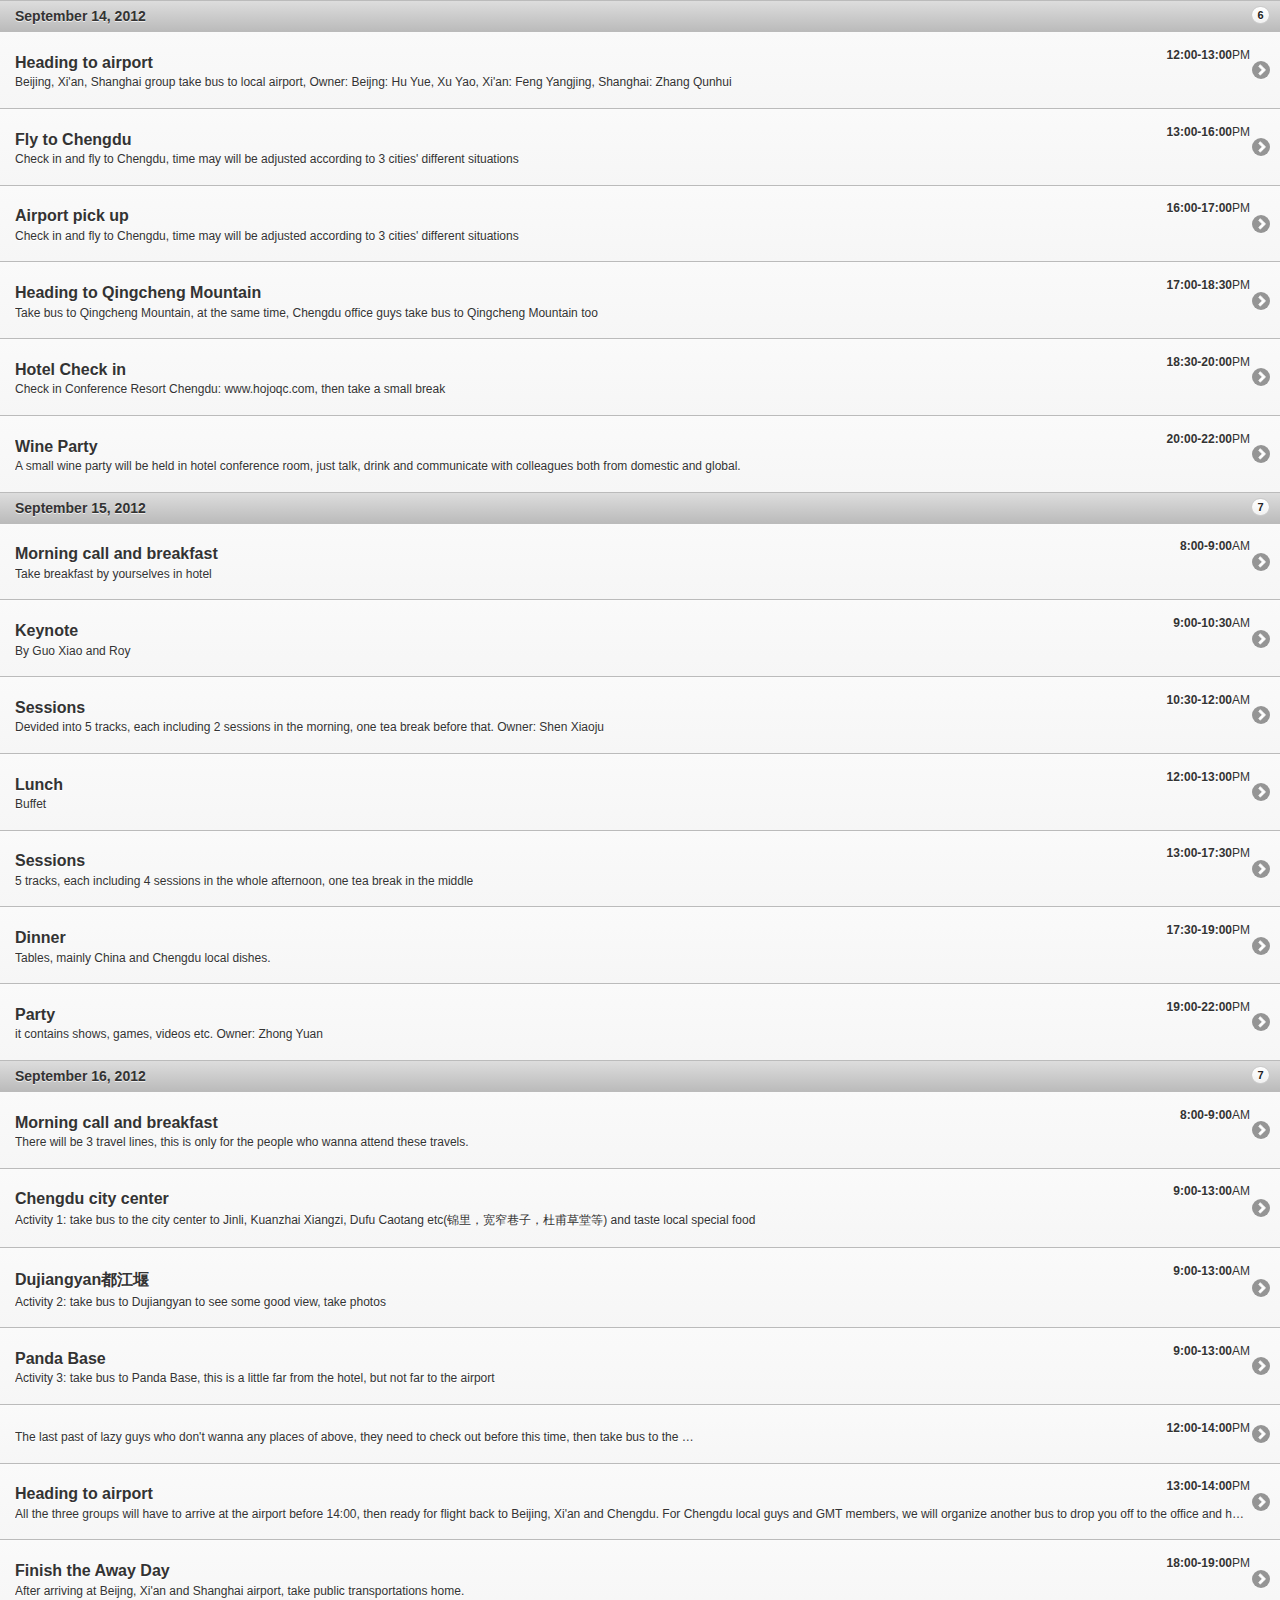
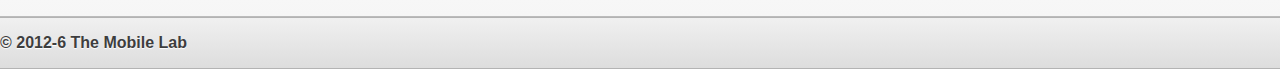
<file: assets/agenda/index.html>
<!DOCTYPE html>
<html>
<head>
    <meta charset="utf-8">
    <meta name="viewport" content="width=device-width, initial-scale=1">
    <title>Agenda</title>
    <link rel="stylesheet" href="../jquery.mobile-1.1.0/jquery.mobile-1.1.0.css" />
    <script src="../jquery.mobile-1.1.0/demos/js/jquery.js"></script>
    <script src="../jquery.mobile-1.1.0/jquery.mobile-1.1.0.js"></script>
    <script src="agenda.js"></script>
</head>
<body>
<div data-role="page" class="type-interior">
    <div data-role="content">
        <ul data-role="listview" data-theme="d" data-divider-theme="d">
            <li data-role="list-divider">September 14, 2012<span class="ui-li-count">6</span></li>
            <li><a href="#">
                <h3>Heading to airport</h3>
                <p>Beijing, Xi'an, Shanghai group take bus to local airport, Owner: Beijng: Hu Yue, Xu Yao, Xi'an: Feng Yangjing, Shanghai: Zhang Qunhui</p>
                <p class="ui-li-aside"><strong>12:00-13:00</strong>PM</p>
            </a></li>
            <li><a href="#">
                <h3>Fly to Chengdu</h3>
                <p>Check in and fly to Chengdu, time may will be adjusted according to 3 cities' different situations</p>
                <p class="ui-li-aside"><strong>13:00-16:00</strong>PM</p>
            </a></li>
            <li><a href="#">
                <h3>Airport pick up</h3>
                <p>Check in and fly to Chengdu, time may will be adjusted according to 3 cities' different situations</p>
                <p class="ui-li-aside"><strong>16:00-17:00</strong>PM</p>
            </a></li>
            <li><a href="#">
                <h3>Heading to Qingcheng Mountain</h3>
                <p>Take bus to Qingcheng Mountain, at the same time, Chengdu office guys take bus to Qingcheng Mountain too</p>
                <p class="ui-li-aside"><strong>17:00-18:30</strong>PM</p>
            </a></li>
            <li><a href="#">
                <h3>Hotel Check in</h3>
                <p>Check in Conference Resort Chengdu:  www.hojoqc.com, then take a small break</p>
                <p class="ui-li-aside"><strong>18:30-20:00</strong>PM</p>
            </a></li>
            <li><a href="#">
                <h3>Wine Party</h3>
                <p>A small wine party will be held in hotel conference room, just talk, drink and communicate with colleagues both from domestic and global.</p>
                <p class="ui-li-aside"><strong>20:00-22:00</strong>PM</p>
            </a></li>
            <li data-role="list-divider">September 15, 2012<span class="ui-li-count">7</span></li>
            <li><a href="#">
                <h3>Morning call and breakfast</h3>
                <p>Take breakfast by yourselves in hotel</p>
                <p class="ui-li-aside"><strong>8:00-9:00</strong>AM</p>
            </a></li>
            <li><a href="#">
                <h3>Keynote</h3>
                <p>By Guo Xiao and Roy</p>
                <p class="ui-li-aside"><strong>9:00-10:30</strong>AM</p>
            </a></li>
            <li><a href="#">
                <h3>Sessions</h3>
                <p>Devided into 5 tracks, each including 2 sessions in the morning, one tea break before that. Owner: Shen Xiaoju</p>
                <p class="ui-li-aside"><strong>10:30-12:00</strong>AM</p>
            </a></li>
            <li><a href="#">
                <h3>Lunch</h3>
                <p>Buffet</p>
                <p class="ui-li-aside"><strong>12:00-13:00</strong>PM</p>
            </a></li>
            <li><a href="#">
                <h3>Sessions</h3>
                <p>5 tracks, each including 4 sessions in the whole afternoon, one tea break in the middle</p>
                <p class="ui-li-aside"><strong>13:00-17:30</strong>PM</p>
            </a></li>
            <li><a href="#">
                <h3>Dinner</h3>
                <p>Tables, mainly China and Chengdu local dishes.</p>
                <p class="ui-li-aside"><strong>17:30-19:00</strong>PM</p>
            </a></li>
            <li><a href="#">
                <h3>Party</h3>
                <p>it contains shows, games, videos etc. Owner: Zhong Yuan</p>
                <p class="ui-li-aside"><strong>19:00-22:00</strong>PM</p>
            </a></li>
            <li data-role="list-divider">September 16, 2012<span class="ui-li-count">7</span></li>
            <li><a href="#">
                <h3>Morning call and breakfast</h3>
                <p>There will be 3 travel lines, this is only for the people who wanna attend these travels.</p>
                <p class="ui-li-aside"><strong>8:00-9:00</strong>AM</p>
            </a></li>
            <li><a href="#">
                <h3>Chengdu city center</h3>
                <p>Activity 1: take bus to the city center to Jinli, Kuanzhai Xiangzi, Dufu Caotang etc(锦里，宽窄巷子，杜甫草堂等) and taste local special food</p>
                <p class="ui-li-aside"><strong>9:00-13:00</strong>AM</p>
            </a></li>
            <li><a href="#">
                <h3>Dujiangyan都江堰</h3>
                <p>Activity 2: take bus to Dujiangyan to see some good view, take photos</p>
                <p class="ui-li-aside"><strong>9:00-13:00</strong>AM</p>
            </a></li>
            <li><a href="#">
                <h3>Panda Base</h3>
                <p>Activity 3: take bus to Panda Base, this is a little far from the hotel, but not far to the airport</p>
                <p class="ui-li-aside"><strong>9:00-13:00</strong>AM</p>
            </a></li>
            <li><a href="#">
                <h3></h3>
                <p>The last past of lazy guys who don't wanna any places of above, they need to check out before this time, then take bus to the airport directly</p>
                <p class="ui-li-aside"><strong>12:00-14:00</strong>PM</p>
            </a></li>
            <li><a href="#">
                <h3>Heading to airport</h3>
                <p>All the three groups will have to arrive at the airport before 14:00, then ready for flight back to Beijing, Xi'an and Chengdu. For Chengdu local guys and GMT members, we will organize another bus to drop you off to the office and hotel.</p>
                <p class="ui-li-aside"><strong>13:00-14:00</strong>PM</p>
            </a></li>
            <li><a href="#">
                <h3>Finish the Away Day</h3>
                <p>After arriving at Beijng, Xi'an and Shanghai airport, take public transportations home.</p>
                <p class="ui-li-aside"><strong>18:00-19:00</strong>PM</p>
            </a></li>
        </ul>
    </div>
    <div data-role="footer" class="footer-docs" data-theme="c">
        <p>&copy; 2012-6 The Mobile Lab</p>
    </div>
</div>
</body>
</html>
</file>
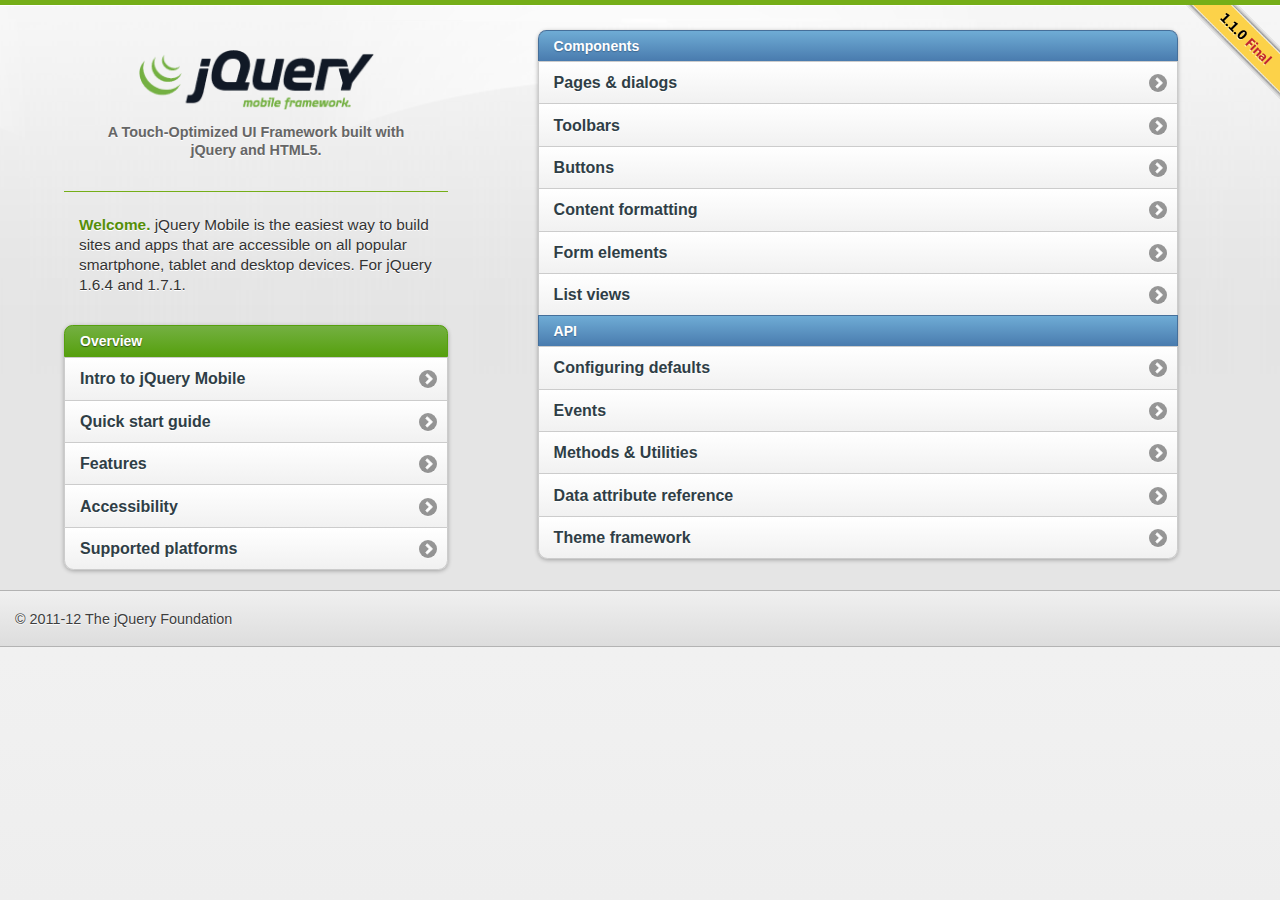
<file: assets/jquery.mobile-1.1.0/demos/index.html>
<!DOCTYPE html>
<html>
<head>
	<meta charset="utf-8">
	<meta name="viewport" content="width=device-width, initial-scale=1">
	<title>jQuery Mobile: Demos and Documentation</title>
	<link rel="stylesheet"  href="css/themes/default/jquery.mobile-1.1.0.css" />
	<link rel="stylesheet" href="docs/_assets/css/jqm-docs.css" />
	<script src="js/jquery.js"></script>
	<script src="docs/_assets/js/jqm-docs.js"></script>
	<script src="js/jquery.mobile-1.1.0.js"></script>
	
</head>
<body>
<div data-role="page" class="type-home">
	<div data-role="content">
		<p id="jqm-version">1.1.0 Final Release</p>


		<div class="content-secondary">

			<div id="jqm-homeheader">
				<h1 id="jqm-logo"><img src="docs/_assets/images/jquery-logo.png" alt="jQuery Mobile Framework" /></h1>
				<p>A Touch-Optimized UI Framework built with jQuery and HTML5.</p>
			</div>


			<p class="intro"><strong>Welcome.</strong> jQuery Mobile is the easiest way to build sites and apps that are accessible on all popular smartphone, tablet and desktop devices. For jQuery 1.6.4 and 1.7.1.</p>

			<ul data-role="listview" data-inset="true" data-theme="c" data-dividertheme="f">
				<li data-role="list-divider">Overview</li>
				<li><a href="docs/about/intro.html">Intro to jQuery Mobile</a></li>
				<li><a href="docs/about/getting-started.html">Quick start guide</a></li>
				<li><a href="docs/about/features.html">Features</a></li>
				<li><a href="docs/about/accessibility.html">Accessibility</a></li>
				<li><a href="docs/about/platforms.html">Supported platforms</a></li>
			</ul>

		</div><!--/content-primary-->

		<div class="content-primary">
			<nav>


				<ul data-role="listview" data-inset="true" data-theme="c" data-dividertheme="b">
					<li data-role="list-divider">Components</li>
					<li><a href="docs/pages/index.html">Pages &amp; dialogs</a></li>
					<li><a href="docs/toolbars/index.html">Toolbars</a></li>
					<li><a href="docs/buttons/index.html">Buttons</a></li>
					<li><a href="docs/content/index.html">Content formatting</a></li>
					<li><a href="docs/forms/index.html">Form elements</a></li>
					<li><a href="docs/lists/index.html">List views</a></li>

					<li data-role="list-divider">API</li>
					<li><a href="docs/api/globalconfig.html">Configuring defaults</a></li>
					<li><a href="docs/api/events.html">Events</a></li>
					<li><a href="docs/api/methods.html">Methods &amp; Utilities</a></li>
					<li><a href="docs/api/data-attributes.html">Data attribute reference</a></li>
					<li><a href="docs/api/themes.html">Theme framework</a></li>


				</ul>
			</nav>
		</div>



	</div>

	<div data-role="footer" class="footer-docs" data-theme="c">
			<p>&copy; 2011-12 The jQuery Foundation</p>
	</div>

</div>
</body>
</html>
</file>
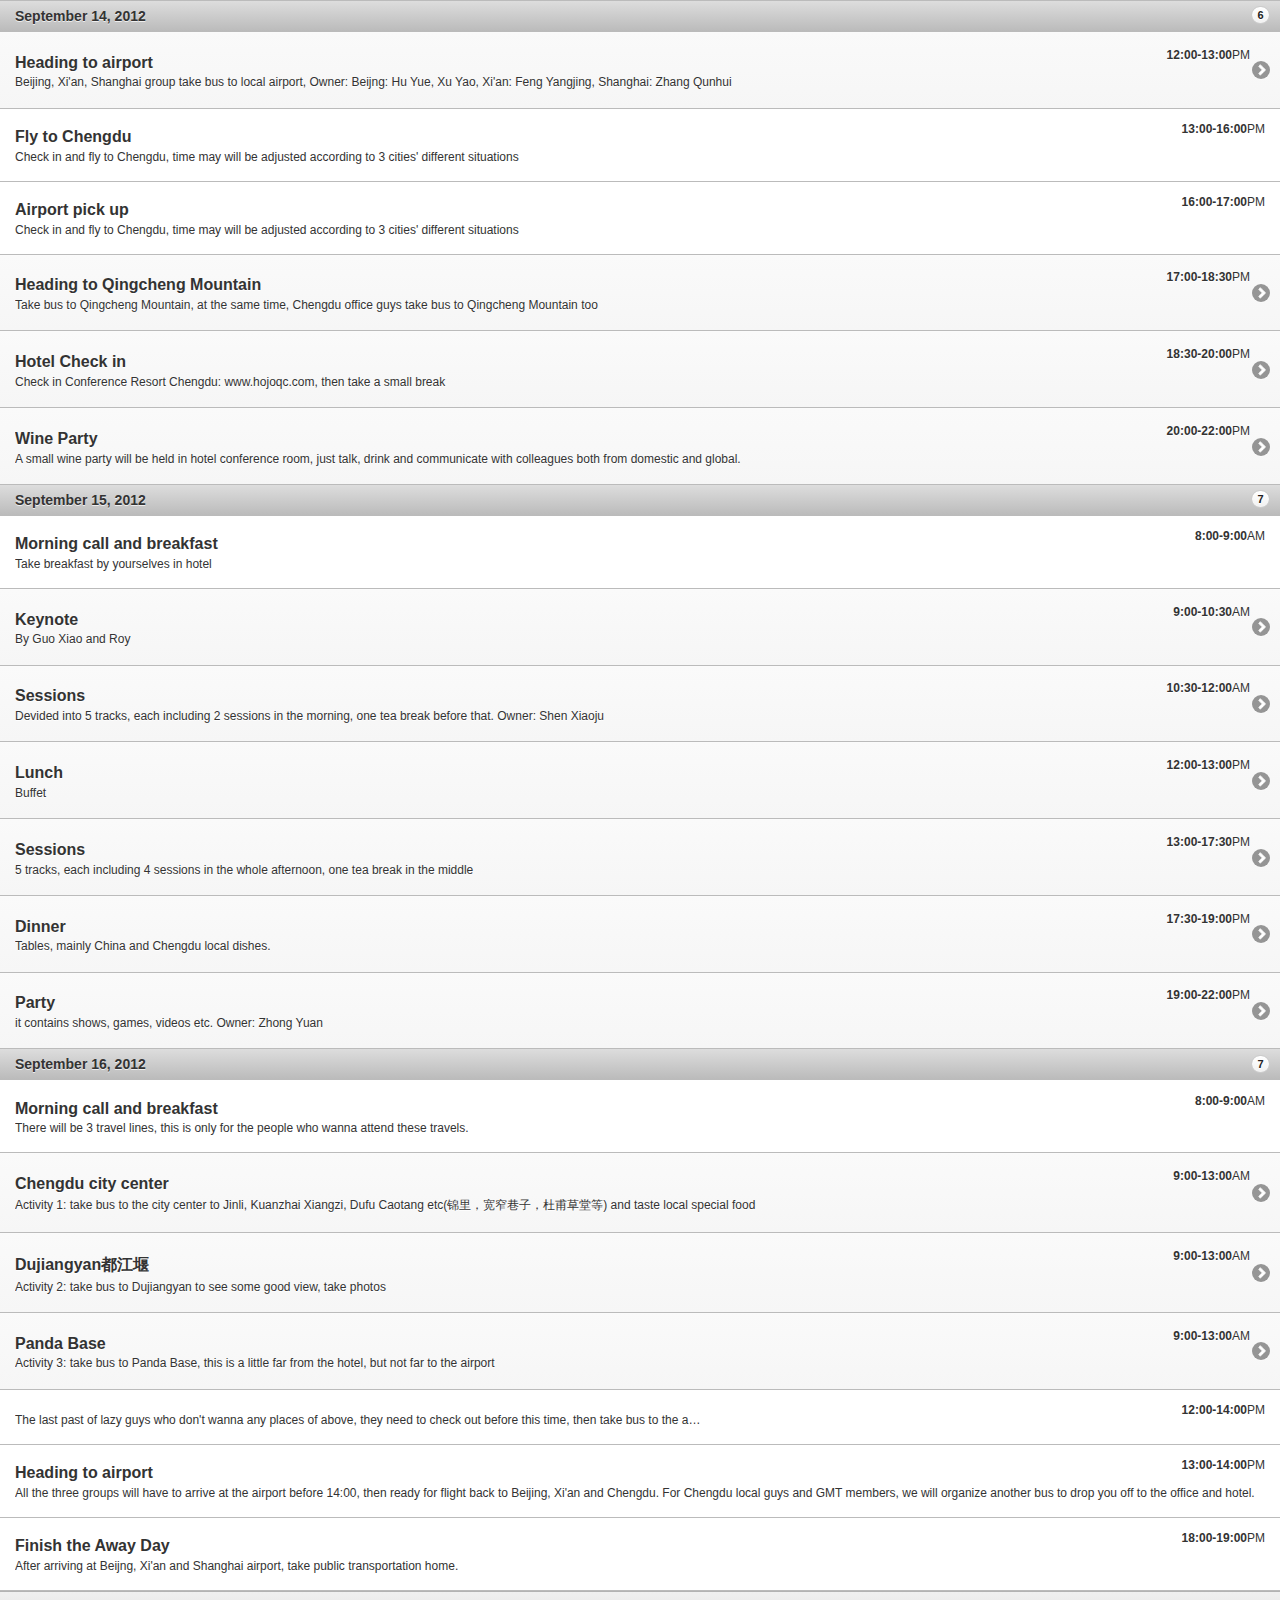
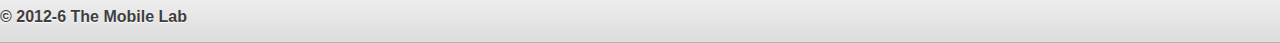
<file: AwayDay_Core/assets/agenda/index.html>
<!DOCTYPE html>
<html>
<head>
    <meta charset="utf-8">
    <meta name="viewport" content="width=device-width, initial-scale=1">
    <title>Agenda</title>
    <link rel="stylesheet" href="../jquery.mobile-1.1.0/jquery.mobile-1.1.0.css" />
    <script src="../jquery.mobile-1.1.0/demos/js/jquery.js"></script>
    <script src="../jquery.mobile-1.1.0/jquery.mobile-1.1.0.js"></script>
    <script src="agenda.js"></script>
</head>
<body>
<div data-role="page" class="type-interior">
    <div data-role="content">
        <ul data-role="listview" data-theme="d" data-divider-theme="d">
            <li data-role="list-divider">September 14, 2012<span class="ui-li-count">6</span></li>
            <li><a href="#" onclick='eventHandler.eventSelected("Heading to airport")'>
                <h3>Heading to airport</h3>
                <p>Beijing, Xi'an, Shanghai group take bus to local airport, Owner: Beijng: Hu Yue, Xu Yao, Xi'an: Feng Yangjing, Shanghai: Zhang Qunhui</p>
                <p class="ui-li-aside"><strong>12:00-13:00</strong>PM</p>
            </a></li>
            <li>
                <h3>Fly to Chengdu</h3>
                <p>Check in and fly to Chengdu, time may will be adjusted according to 3 cities' different situations</p>
                <p class="ui-li-aside"><strong>13:00-16:00</strong>PM</p>
            </li>
            <li>
                <h3>Airport pick up</h3>
                <p>Check in and fly to Chengdu, time may will be adjusted according to 3 cities' different situations</p>
                <p class="ui-li-aside"><strong>16:00-17:00</strong>PM</p>
            </li>
            <li><a href="#"  onclick='eventHandler.eventSelected("Heading to Qingcheng Mountain")'>
                <h3>Heading to Qingcheng Mountain</h3>
                <p>Take bus to Qingcheng Mountain, at the same time, Chengdu office guys take bus to Qingcheng Mountain too</p>
                <p class="ui-li-aside"><strong>17:00-18:30</strong>PM</p>
            </a></li>
            <li><a href="#" onclick='eventHandler.eventSelected("Hotel Check in")'>
                <h3>Hotel Check in</h3>
                <p>Check in Conference Resort Chengdu:  www.hojoqc.com, then take a small break</p>
                <p class="ui-li-aside"><strong>18:30-20:00</strong>PM</p>
            </a></li>
            <li><a href="#">
                <h3>Wine Party</h3>
                <p>A small wine party will be held in hotel conference room, just talk, drink and communicate with colleagues both from domestic and global.</p>
                <p class="ui-li-aside"><strong>20:00-22:00</strong>PM</p>
            </a></li>
            <li data-role="list-divider">September 15, 2012<span class="ui-li-count">7</span></li>
            <li>
                <h3>Morning call and breakfast</h3>
                <p>Take breakfast by yourselves in hotel</p>
                <p class="ui-li-aside"><strong>8:00-9:00</strong>AM</p>
            </li>
            <li><a href="#">
                <h3>Keynote</h3>
                <p>By Guo Xiao and Roy</p>
                <p class="ui-li-aside"><strong>9:00-10:30</strong>AM</p>
            </a></li>
            <li><a href="#">
                <h3>Sessions</h3>
                <p>Devided into 5 tracks, each including 2 sessions in the morning, one tea break before that. Owner: Shen Xiaoju</p>
                <p class="ui-li-aside"><strong>10:30-12:00</strong>AM</p>
            </a></li>
            <li><a href="#">
                <h3>Lunch</h3>
                <p>Buffet</p>
                <p class="ui-li-aside"><strong>12:00-13:00</strong>PM</p>
            </a></li>
            <li><a href="#">
                <h3>Sessions</h3>
                <p>5 tracks, each including 4 sessions in the whole afternoon, one tea break in the middle</p>
                <p class="ui-li-aside"><strong>13:00-17:30</strong>PM</p>
            </a></li>
            <li><a href="#">
                <h3>Dinner</h3>
                <p>Tables, mainly China and Chengdu local dishes.</p>
                <p class="ui-li-aside"><strong>17:30-19:00</strong>PM</p>
            </a></li>
            <li><a href="#">
                <h3>Party</h3>
                <p>it contains shows, games, videos etc. Owner: Zhong Yuan</p>
                <p class="ui-li-aside"><strong>19:00-22:00</strong>PM</p>
            </a></li>
            <li data-role="list-divider">September 16, 2012<span class="ui-li-count">7</span></li>
            <li>
                <h3>Morning call and breakfast</h3>
                <p>There will be 3 travel lines, this is only for the people who wanna attend these travels.</p>
                <p class="ui-li-aside"><strong>8:00-9:00</strong>AM</p>
            </li>
            <li><a href="#">
                <h3>Chengdu city center</h3>
                <p>Activity 1: take bus to the city center to Jinli, Kuanzhai Xiangzi, Dufu Caotang etc(锦里，宽窄巷子，杜甫草堂等) and taste local special food</p>
                <p class="ui-li-aside"><strong>9:00-13:00</strong>AM</p>
            </a></li>
            <li><a href="#">
                <h3>Dujiangyan都江堰</h3>
                <p>Activity 2: take bus to Dujiangyan to see some good view, take photos</p>
                <p class="ui-li-aside"><strong>9:00-13:00</strong>AM</p>
            </a></li>
            <li><a href="#">
                <h3>Panda Base</h3>
                <p>Activity 3: take bus to Panda Base, this is a little far from the hotel, but not far to the airport</p>
                <p class="ui-li-aside"><strong>9:00-13:00</strong>AM</p>
            </a></li>
            <li>
                <h3></h3>
                <p>The last past of lazy guys who don't wanna any places of above, they need to check out before this time, then take bus to the airport directly</p>
                <p class="ui-li-aside"><strong>12:00-14:00</strong>PM</p>
            </li>
            <li>
                <h3>Heading to airport</h3>
                <p>All the three groups will have to arrive at the airport before 14:00, then ready for flight back to Beijing, Xi'an and Chengdu. For Chengdu local guys and GMT members, we will organize another bus to drop you off to the office and hotel.</p>
                <p class="ui-li-aside"><strong>13:00-14:00</strong>PM</p>
            </li>
            <li>
                <h3>Finish the Away Day</h3>
                <p>After arriving at Beijng, Xi'an and Shanghai airport, take public transportation home.</p>
                <p class="ui-li-aside"><strong>18:00-19:00</strong>PM</p>
            </li>
        </ul>
    </div>
    <div data-role="footer" class="footer-docs" data-theme="c">
        <p>&copy; 2012-6 The Mobile Lab</p>
    </div>
</div>
</body>
</html>
</file>
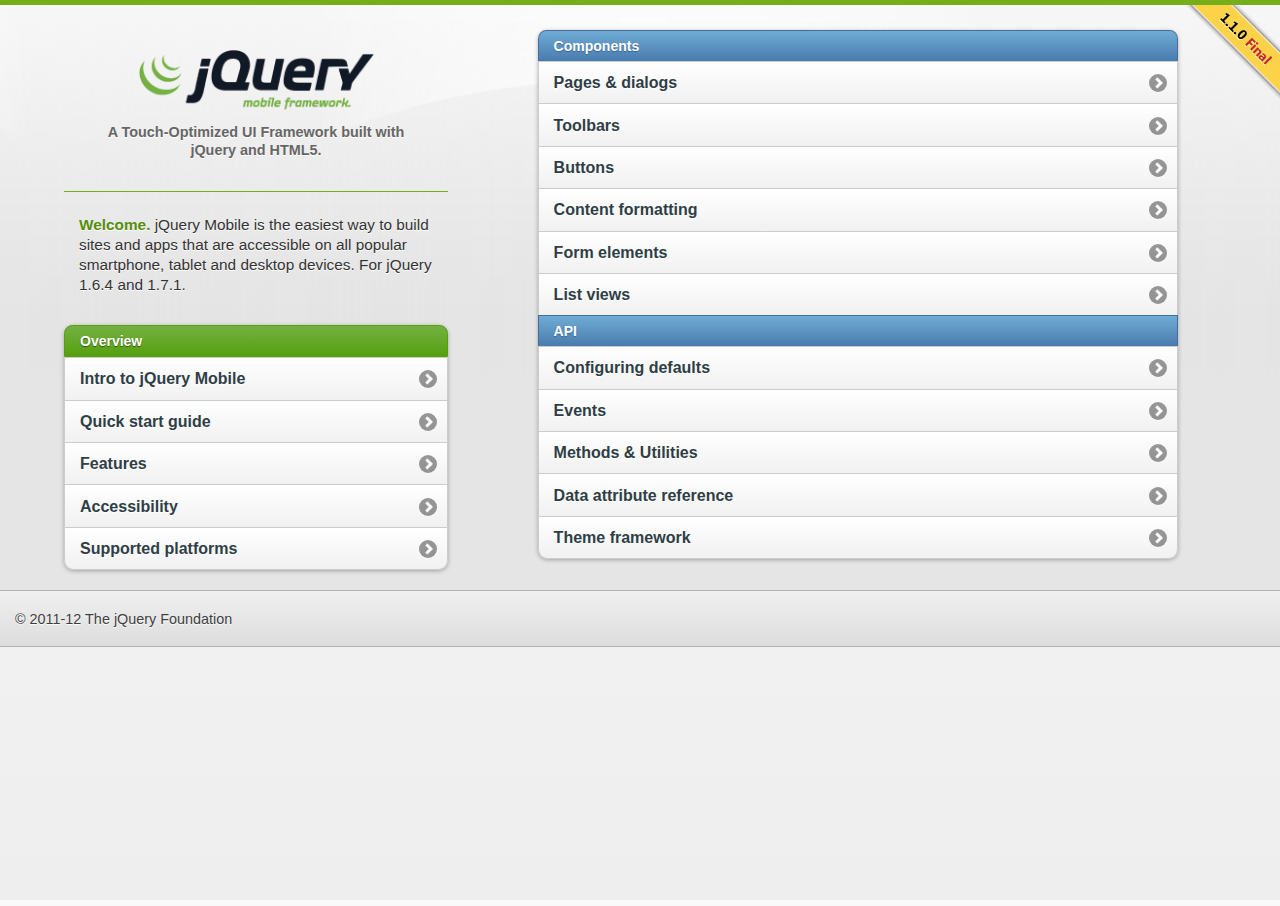
<file: assets/jquery.mobile-1.1.0/demos/docs/index.html>
<!DOCTYPE html>
<html>
<head>
	<meta charset="utf-8">
	<meta name="viewport" content="width=device-width, initial-scale=1">
	<title>jQuery UI Mobile Framework - Documentation</title>
	<link rel="stylesheet"  href="../css/themes/default/jquery.mobile-1.1.0.css" />
	<link rel="stylesheet" href="_assets/css/jqm-docs.css"/>

	<script src="../js/jquery.js"></script>
	<script src="../docs/_assets/js/jqm-docs.js"></script>
	<script src="../js/jquery.mobile-1.1.0.js"></script>
	<!-- Need to get a proper redirect hooked up. Blech. -->
	<meta http-equiv="refresh" content="0;url=../index.html">
</head> 
<body> 
	<div data-role="page" class="type-index">

<div data-role="header" data-theme="f">
	<h1>jQuery Mobile Docs</h1>
	<a href="../index.html" data-icon="home" data-iconpos="notext" class="ui-btn-right">Home</a>
</div>

<div data-role="content">   
	
<p>Nothing to see here folks.</p>
<a href="../index.html" data-role="button">View the documentation home page</a>

</div>

</div>
</body>
</html>
</file>
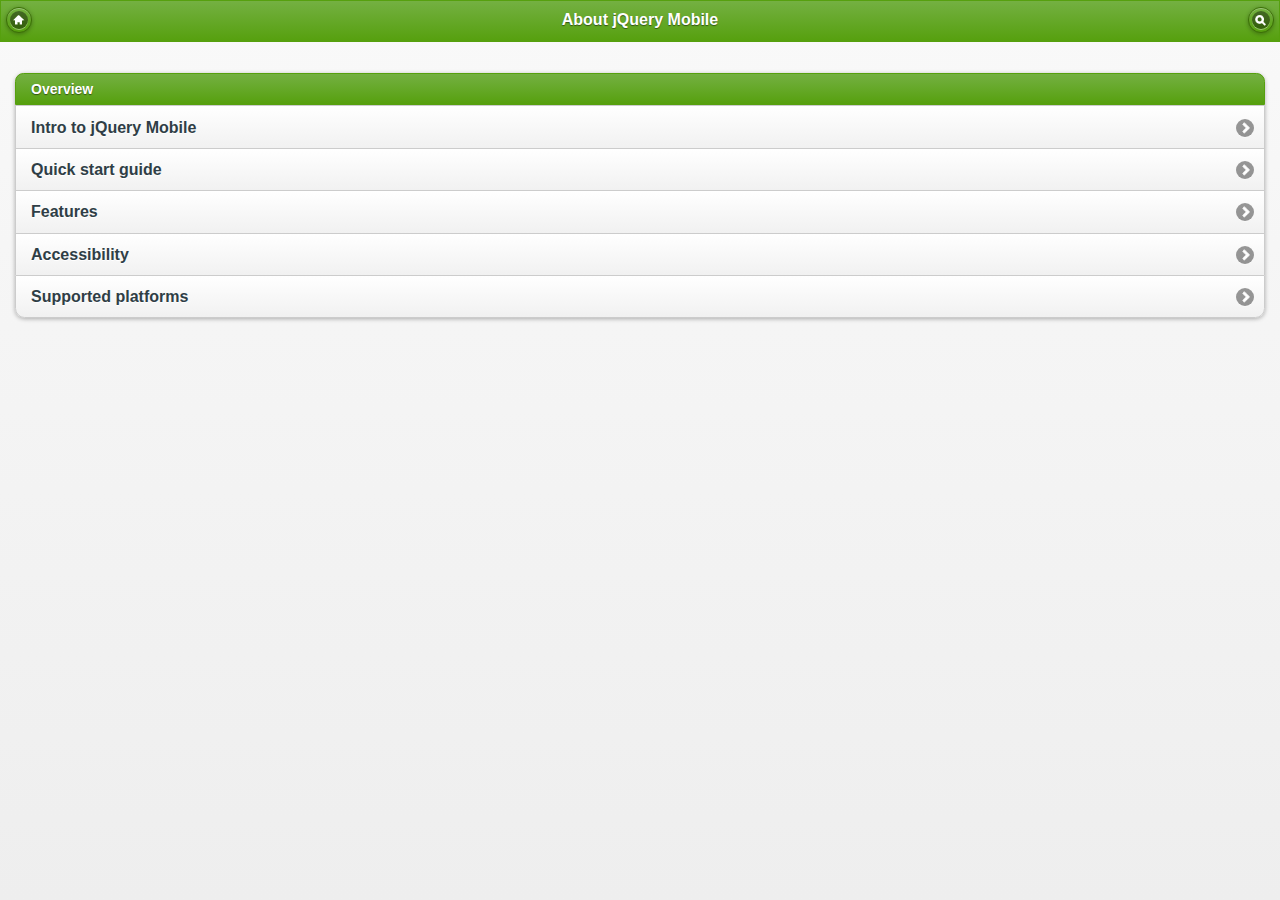
<file: assets/jquery.mobile-1.1.0/demos/docs/about/index.html>
<!DOCTYPE html>
<html>
<head>
	<meta charset="utf-8">
	<meta name="viewport" content="width=device-width, initial-scale=1">
	<title>jQuery UI Mobile Framework - About</title>
	<link rel="stylesheet"  href="../../css/themes/default/jquery.mobile-1.1.0.css" />
	<link rel="stylesheet" href="../_assets/css/jqm-docs.css"/>

	<script src="../../js/jquery.js"></script>
	<script src="../../docs/_assets/js/jqm-docs.js"></script>
	<script src="../../js/jquery.mobile-1.1.0.js"></script>

</head>
<body> 

	<div data-role="page" class="type-index">

<div data-role="header" data-theme="f">
	<h1>About jQuery Mobile</h1>
	<a href="../../" data-icon="home" data-iconpos="notext" data-direction="reverse">Home</a>
		<a href="../nav.html" data-icon="search" data-iconpos="notext" data-rel="dialog" data-transition="fade">Search</a>
</div>

<div data-role="content">
	
	<ul data-role="listview" data-inset="true" data-theme="c" data-dividertheme="f">
		<li data-role="list-divider">Overview</li>
		<li><a href="intro.html">Intro to jQuery Mobile</a></li>
		<li><a href="getting-started.html">Quick start guide</a></li>	
		<li><a href="features.html">Features</a></li>
		<li><a href="accessibility.html">Accessibility</a></li>
		<li><a href="platforms.html">Supported platforms</a></li>
	</ul>

</div>

</div>
</body>
</html>
</file>
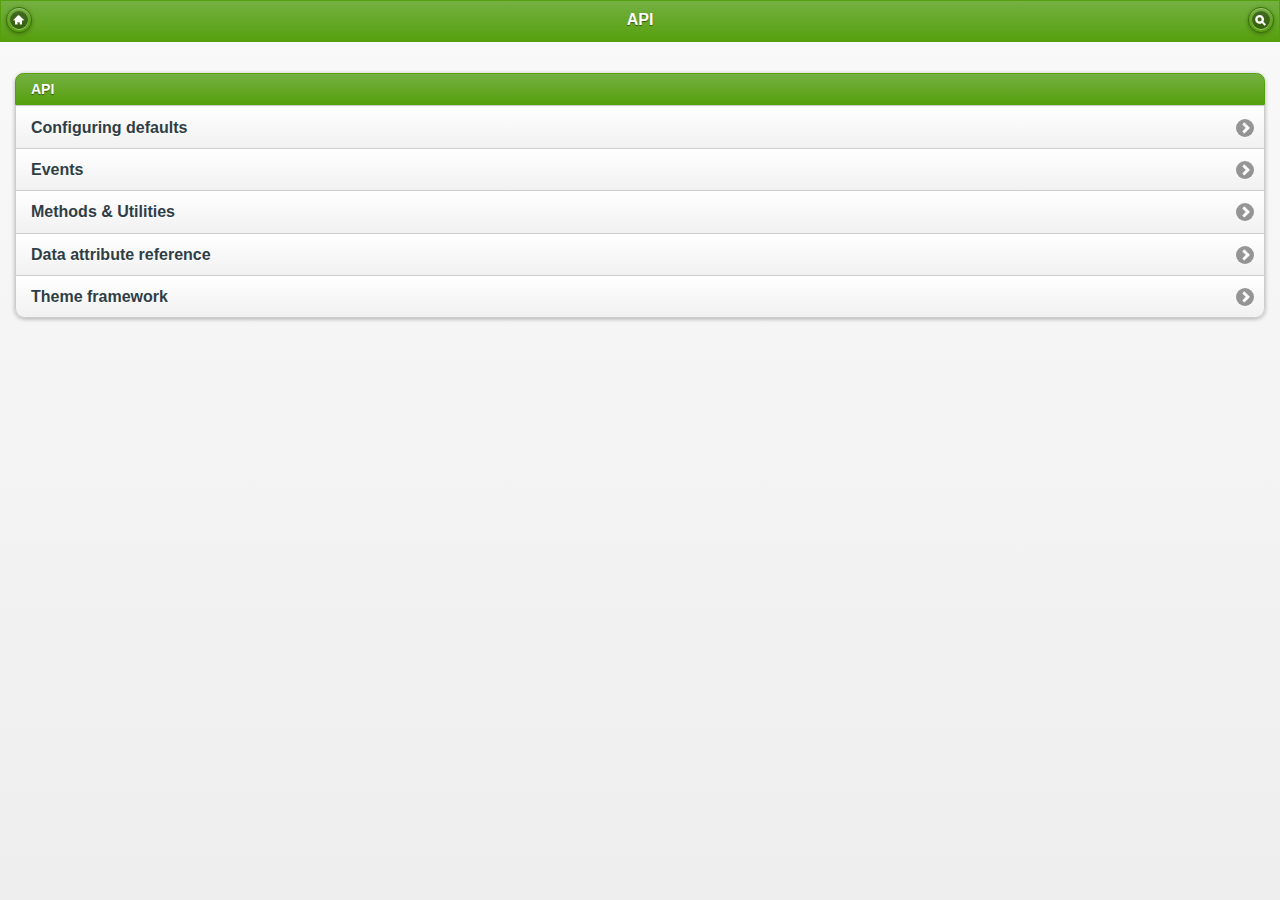
<file: assets/jquery.mobile-1.1.0/demos/docs/api/index.html>
<!DOCTYPE html>
<html>
<head>
	<meta charset="utf-8">
	<meta name="viewport" content="width=device-width, initial-scale=1">
	<title>jQuery UI Mobile Framework - API</title>
	<link rel="stylesheet"  href="../../css/themes/default/jquery.mobile-1.1.0.css" />
	<link rel="stylesheet" href="../_assets/css/jqm-docs.css"/>

	<script src="../../js/jquery.js"></script>
	<script src="../../docs/_assets/js/jqm-docs.js"></script>
	<script src="../../js/jquery.mobile-1.1.0.js"></script>

</head> 
<body> 
<div data-role="page" class="type-index">

<div data-role="header" data-theme="f">
	<h1>API</h1>
	<a href="../../" data-icon="home" data-iconpos="notext" data-direction="reverse">Home</a>
		<a href="../nav.html" data-icon="search" data-iconpos="notext" data-rel="dialog" data-transition="fade">Search</a>
</div>

<div data-role="content">
	
		
		<ul data-role="listview" data-inset="true" data-theme="c" data-dividertheme="f">
			<li data-role="list-divider">API</li>
			<li><a href="globalconfig.html">Configuring defaults</a></li>
			<li><a href="events.html">Events</a></li>
			<li><a href="methods.html">Methods &amp; Utilities</a></li>
			<li><a href="data-attributes.html">Data attribute reference</a></li>
			<li><a href="themes.html">Theme framework</a></li>
		</ul>

</div>

</div>
</body>
</html>
</file>
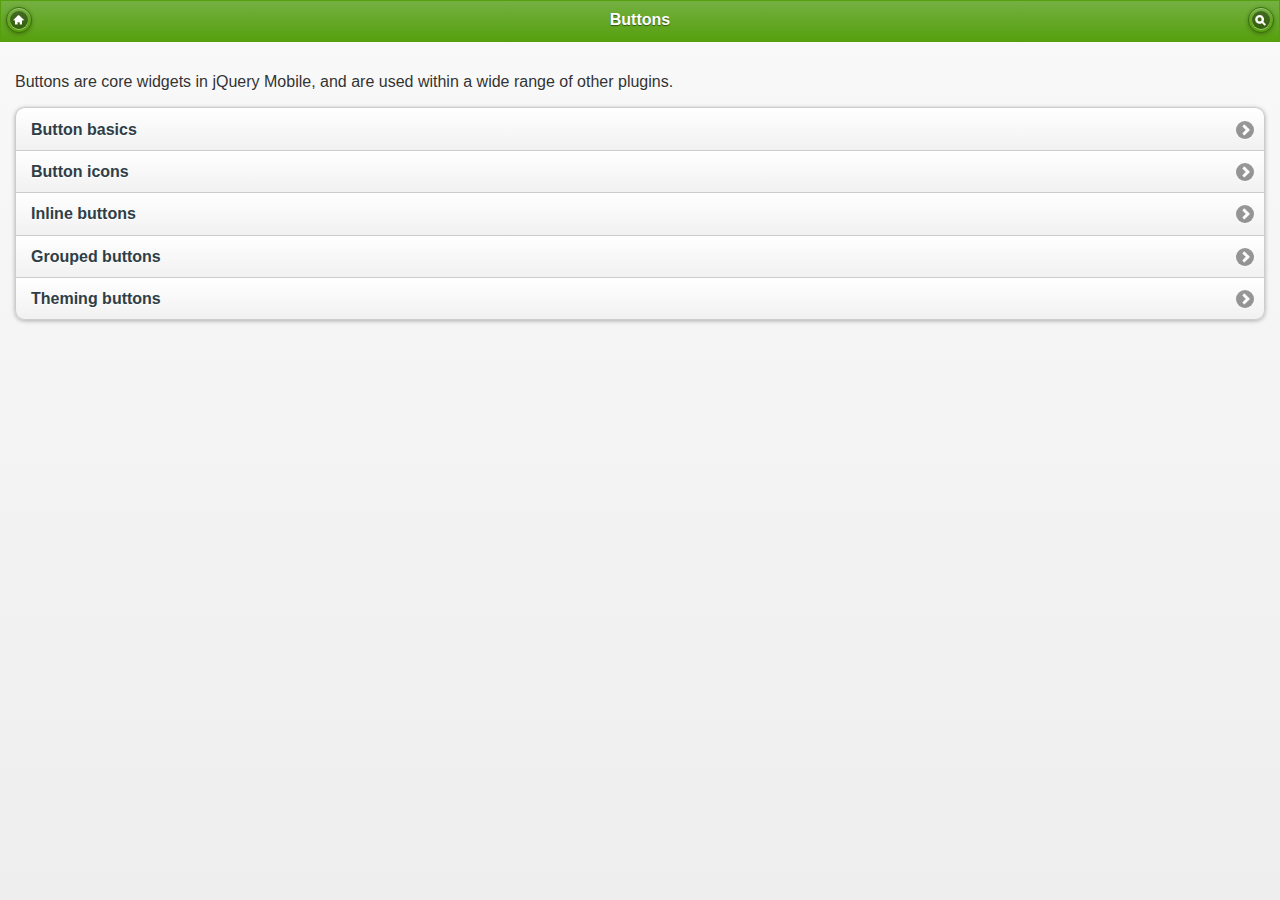
<file: assets/jquery.mobile-1.1.0/demos/docs/buttons/index.html>
<!DOCTYPE html> 
<html>
	<head>
	<meta charset="utf-8">
	<meta name="viewport" content="width=device-width, initial-scale=1"> 
	<title>jQuery Mobile Docs - Buttons</title> 
	<link rel="stylesheet"  href="../../css/themes/default/jquery.mobile-1.1.0.css" />  
	<link rel="stylesheet" href="../_assets/css/jqm-docs.css"/>

	<script src="../../js/jquery.js"></script>
	<script src="../../docs/_assets/js/jqm-docs.js"></script>
	<script src="../../js/jquery.mobile-1.1.0.js"></script>

</head> 
<body> 

<div data-role="page" class="type-index">

	<div data-role="header" data-theme="f">
		<h1>Buttons</h1>
		<a href="../../" data-icon="home" data-iconpos="notext" data-direction="reverse">Home</a>
		<a href="../nav.html" data-icon="search" data-iconpos="notext" data-rel="dialog" data-transition="fade">Search</a>
	</div><!-- /header -->

	<div data-role="content">
			<p>Buttons are core widgets in jQuery Mobile, and are used within a wide range of other plugins.</p>

			<ul data-role="listview" data-inset="true">
					<li><a href="buttons-types.html">Button basics</a></li>
					<li><a href="buttons-icons.html">Button icons</a></li>
					<li><a href="buttons-inline.html">Inline buttons</a></li>
					<li><a href="buttons-grouped.html">Grouped buttons</a></li>
					<li><a href="buttons-themes.html">Theming buttons</a></li>
			</ul>
		</div>
	</div><!-- /content -->



	</div><!-- /page -->

	</body>
	</html>
</file>
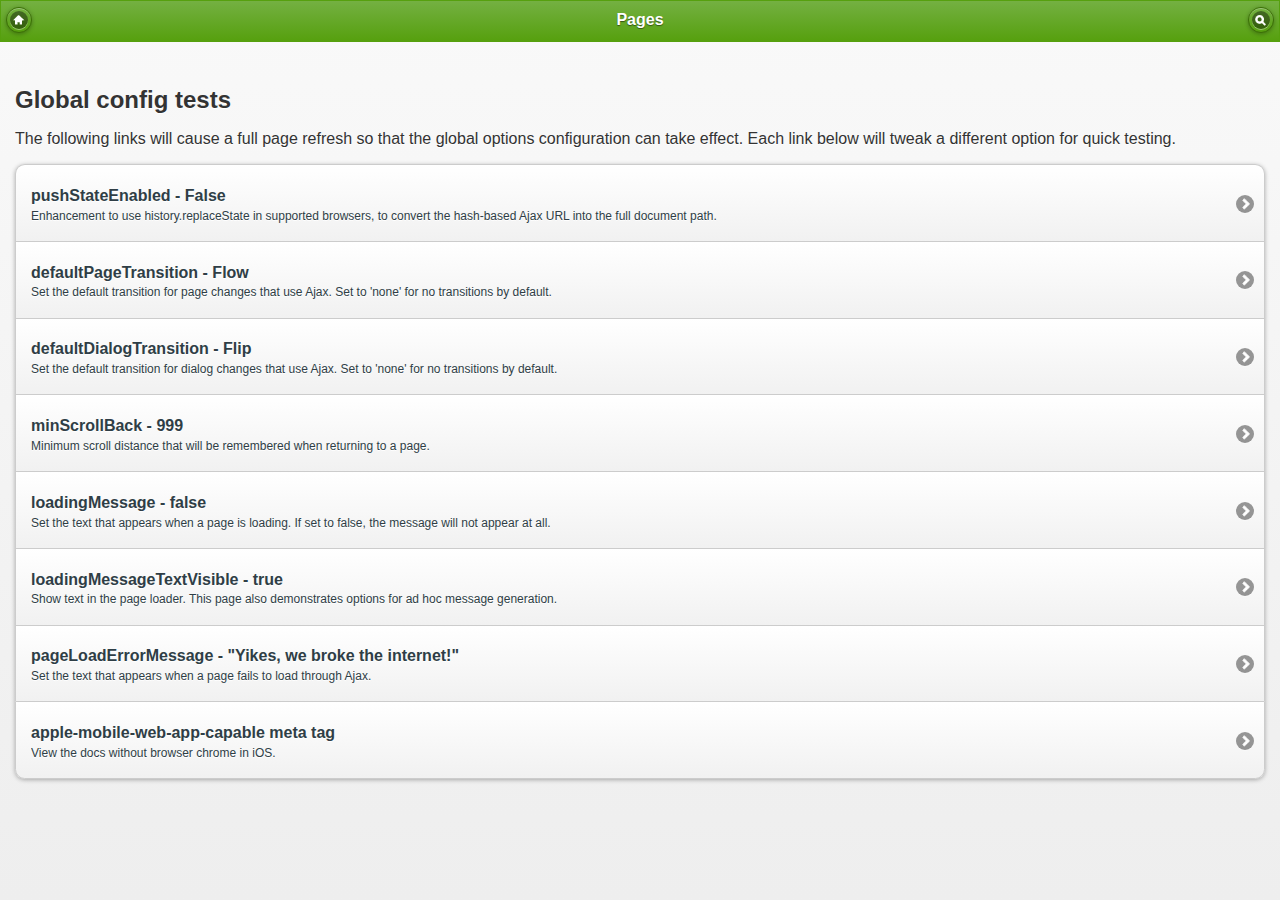
<file: assets/jquery.mobile-1.1.0/demos/docs/config/index.html>
<!DOCTYPE html> 
<html>
	<head>
	<meta charset="utf-8">
	<meta name="viewport" content="width=device-width, initial-scale=1"> 
	<title>jQuery Mobile Docs - Configuration</title> 
	<link rel="stylesheet"  href="../../css/themes/default/jquery.mobile-1.1.0.css" />  
	<link rel="stylesheet" href="../_assets/css/jqm-docs.css"/>

	<script src="../../js/jquery.js"></script>
	<script src="../../docs/_assets/js/jqm-docs.js"></script>
	<script src="../../js/jquery.mobile-1.1.0.js"></script>

</head> 
<body> 

	<div data-role="page" class="type-index">

		<div data-role="header" data-theme="f">
		<h1>Pages</h1>
		<a href="../../" data-icon="home" data-iconpos="notext" data-direction="reverse">Home</a>
		<a href="../nav.html" data-icon="search" data-iconpos="notext" data-rel="dialog" data-transition="fade">Search</a>
	</div><!-- /header -->

	<div data-role="content">
				<h2>Global config tests</h2>
				<p>The following links will cause a full page refresh so that the global options configuration can take effect. Each link below will tweak a different option for quick testing.</p>

			
		<ul data-role="listview" data-inset="true">
			<li>
				<a href="pushState.html" data-ajax="false">
				<h3>pushStateEnabled - False</h3>
				<p>Enhancement to use history.replaceState in supported browsers, to convert the hash-based Ajax URL into the full document path. </p>
				</a>
			</li>
			<li>
				<a href="pageTransition.html" data-ajax="false">
				<h3>defaultPageTransition - Flow</h3>
				<p>Set the default transition for page changes that use Ajax. Set to 'none' for no transitions by default.</p>
				</a>
			</li>
			<li>
				<a href="dialogTransition.html" data-ajax="false">
				<h3>defaultDialogTransition - Flip</h3>
				<p>Set the default transition for dialog changes that use Ajax. Set to 'none' for no transitions by default.</p>
				</a>
			</li>
			<li>
				<a href="minScrollBack.html" data-ajax="false">
				<h3>minScrollBack - 999</h3>
				<p>Minimum scroll distance that will be remembered when returning to a page.</p>
				</a>
			</li>
			<li>
				<a href="loadingMessage.html" data-ajax="false">
				<h3>loadingMessage - false</h3>
				<p>Set the text that appears when a page is loading. If set to false, the message will not appear at all.</p>
				</a>
			</li>
			<li>
				<a href="loadingMessageTextVisible.html" data-ajax="false">
				<h3>loadingMessageTextVisible - true</h3>
				<p>Show text in the page loader.  This page also demonstrates options for ad hoc message generation.</p>
				</a>
			</li>
			<li>
				<a href="pageLoadErrorMessage.html" data-ajax="false">
				<h3>pageLoadErrorMessage - "Yikes, we broke the internet!"</h3>
				<p>Set the text that appears when a page fails to load through Ajax.</p>
				</a>
			</li>
			<li>
				<a href="iOSFullscreen.html" data-ajax="false">
				<h3>apple-mobile-web-app-capable meta tag</h3>
				<p>View the docs without browser chrome in iOS.</p>
				</a>
			</li>
		</ul>
		

		</div><!-- /ui-body wrapper -->	
</div><!-- /page -->

</body>
</html>
</file>
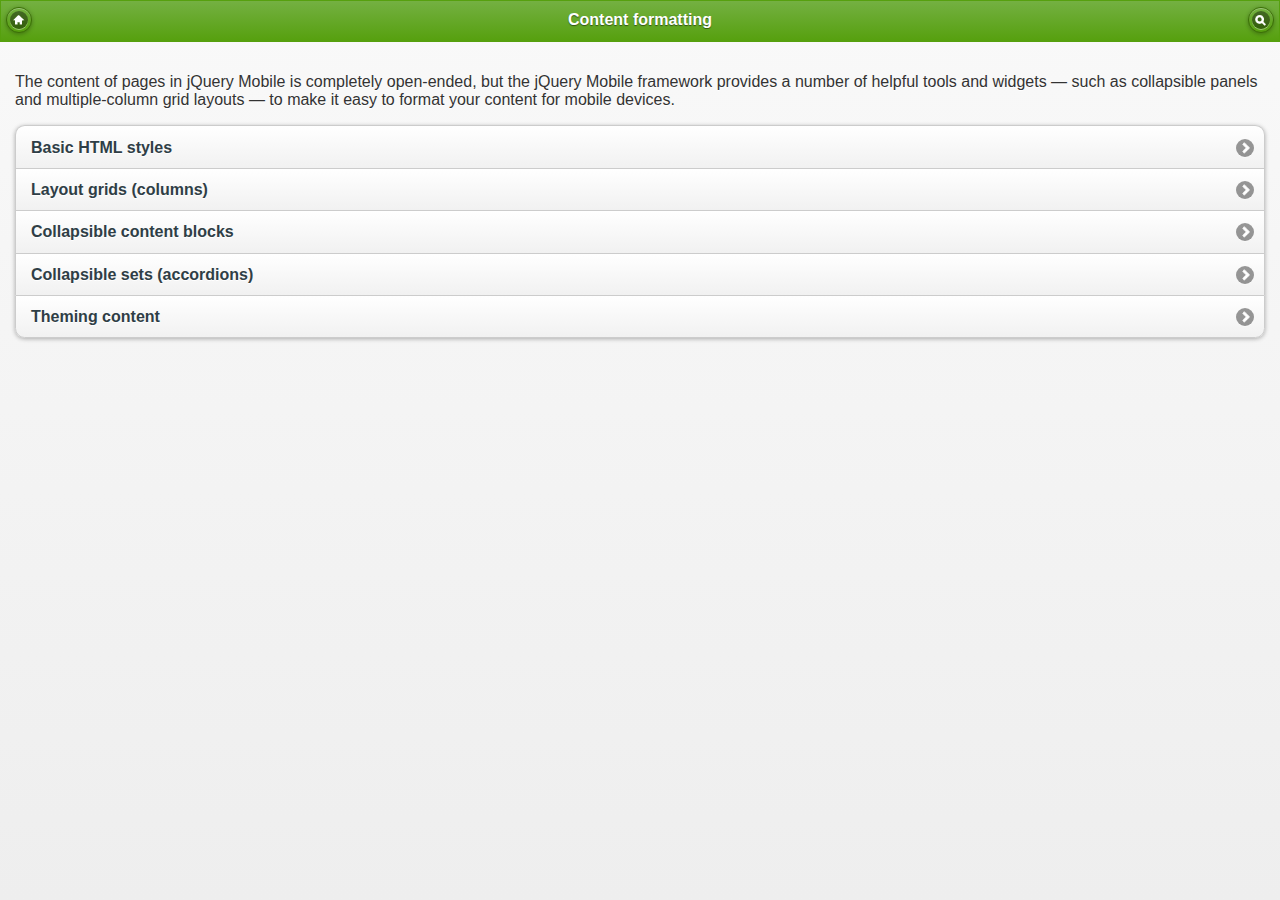
<file: assets/jquery.mobile-1.1.0/demos/docs/content/index.html>
<!DOCTYPE html> 
<html>
	<head>
	<meta charset="utf-8">
	<meta name="viewport" content="width=device-width, initial-scale=1"> 
	<title>jQuery Mobile Docs - Content formatting</title> 
	<link rel="stylesheet"  href="../../css/themes/default/jquery.mobile-1.1.0.css" />  
	<link rel="stylesheet" href="../_assets/css/jqm-docs.css"/>

	<script src="../../js/jquery.js"></script>
	<script src="../../docs/_assets/js/jqm-docs.js"></script>
	<script src="../../js/jquery.mobile-1.1.0.js"></script>

</head> 
<body> 

<div data-role="page" class="type-index">

		<div data-role="header" data-theme="f">
		<h1>Content formatting</h1>
		<a href="../../" data-icon="home" data-iconpos="notext" data-direction="reverse">Home</a>
		<a href="../nav.html" data-icon="search" data-iconpos="notext" data-rel="dialog" data-transition="fade">Search</a>
	</div><!-- /header -->

	<div data-role="content">

		<p>The content of pages in jQuery Mobile is completely open-ended, but the jQuery Mobile framework provides a number of helpful tools and widgets &mdash; such as collapsible panels and multiple-column grid layouts &mdash; to make it easy to format your content for mobile devices.</p>

		

			
		<ul data-role="listview" data-inset="true">
			<li><a href="content-html.html">Basic HTML styles</a></li>
			<li><a href="content-grids.html">Layout grids (columns)</a></li>
			<li><a href="content-collapsible.html">Collapsible content blocks</a></li>
			<li><a href="content-collapsible-set.html">Collapsible sets (accordions)</a></li>
			<li><a href="content-themes.html">Theming content</a></li>
			<!--<li><a href="api-content.html">API documentation</a></li>-->
		</ul>

	</div><!-- /ui-body wrapper -->	
</div><!-- /page -->

</body>
</html>
</file>
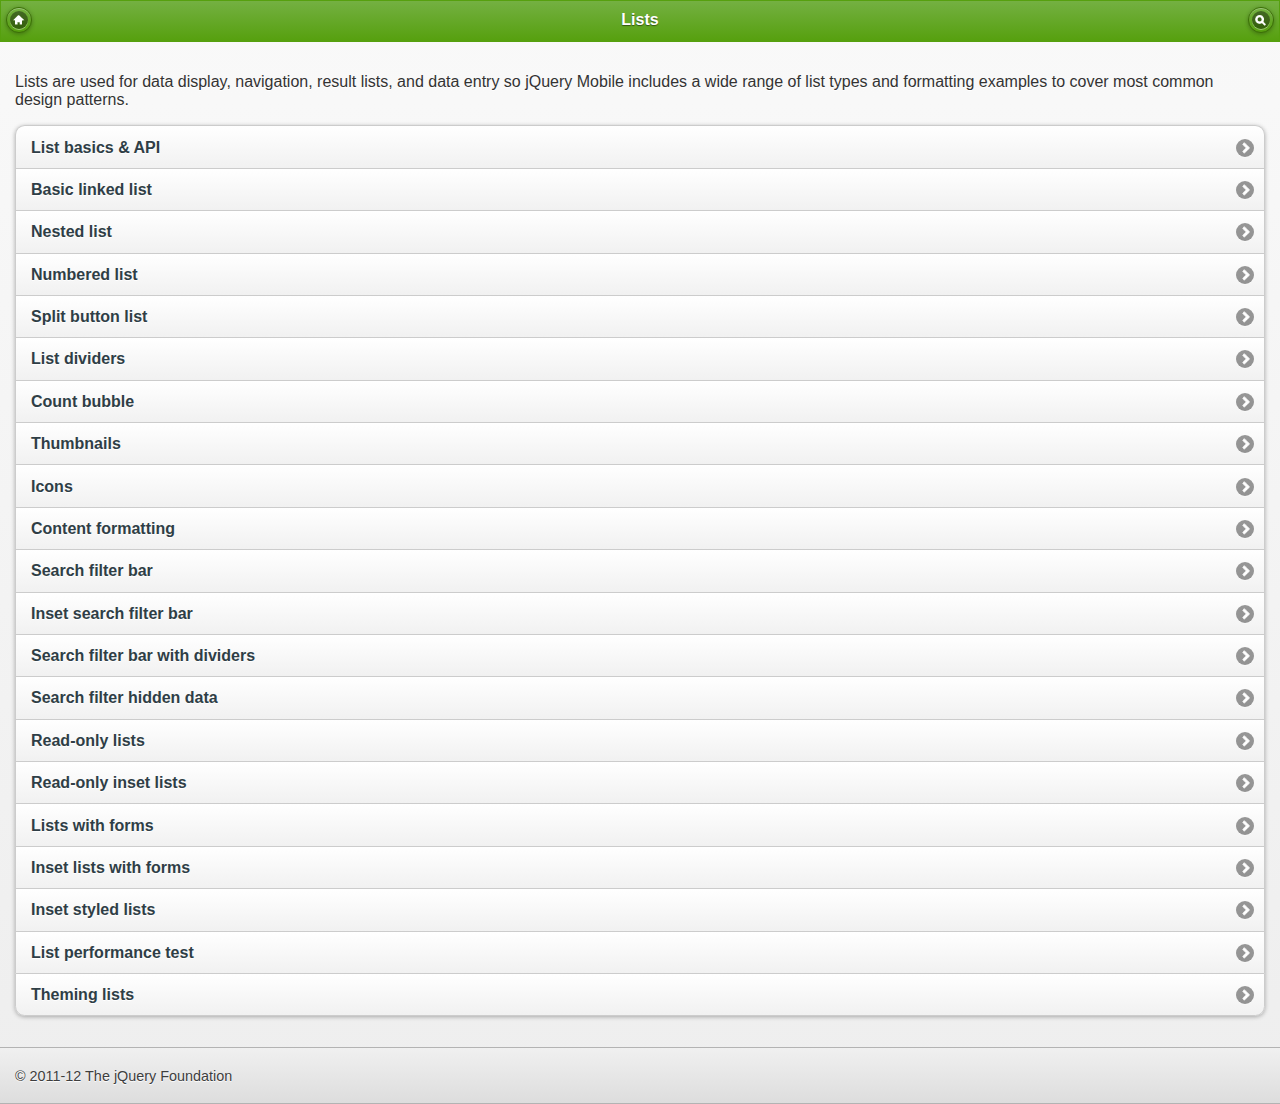
<file: assets/jquery.mobile-1.1.0/demos/docs/lists/index.html>
<!DOCTYPE html> 
<html>
	<head>
	<meta charset="utf-8">
	<meta name="viewport" content="width=device-width, initial-scale=1"> 
	<title>jQuery Mobile Docs - Lists</title> 
	<link rel="stylesheet"  href="../../css/themes/default/jquery.mobile-1.1.0.css" />  
	<link rel="stylesheet" href="../_assets/css/jqm-docs.css"/>

	<script src="../../js/jquery.js"></script>
	<script src="../../docs/_assets/js/jqm-docs.js"></script>
	<script src="../../js/jquery.mobile-1.1.0.js"></script>

</head> 
<body> 

	<div data-role="page" class="type-index">

		<div data-role="header" data-theme="f">
		<h1>Lists</h1>
		<a href="../../" data-icon="home" data-iconpos="notext" data-direction="reverse">Home</a>
		<a href="../nav.html" data-icon="search" data-iconpos="notext" data-rel="dialog" data-transition="fade">Search</a>
	</div><!-- /header -->

	<div data-role="content">

		<p>Lists are used for data display, navigation, result lists, and data entry so jQuery Mobile includes a wide range of list types and formatting examples to cover most common design patterns.</p>
				
		<ul data-role="listview" data-inset="true">
			<li><a href="docs-lists.html">List basics &amp; API</a></li>
			<li><a href="lists-ul.html">Basic linked list</a></li>
			<li><a href="lists-nested.html">Nested list</a></li>
			<li><a href="lists-ol.html">Numbered list</a></li>
			
			
			
			<li><a href="lists-split.html">Split button list</a></li>	
			<li><a href="lists-divider.html">List dividers</a></li>
			<li><a href="lists-count.html">Count bubble</a></li>
			<li><a href="lists-thumbnails.html">Thumbnails</a></li>
			<li><a href="lists-icons.html">Icons</a></li>
			<li><a href="lists-formatting.html">Content formatting</a></li>
			<li><a href="lists-search.html">Search filter bar</a></li>
			<li><a href="lists-search-inset.html">Inset search filter bar</a></li>
			<li><a href="lists-search-with-dividers.html">Search filter bar with dividers</a></li>
			<li><a href="lists-search-filtertext.html">Search filter hidden data</a></li>

			<li><a href="lists-readonly.html">Read-only lists</a></li>
			<li><a href="lists-readonly-inset.html">Read-only inset lists</a></li>
			<li><a href="lists-forms.html">Lists with forms</a></li>
			<li><a href="lists-forms-inset.html">Inset lists with forms</a></li>
			
			
			
			<li><a href="lists-inset.html">Inset styled lists</a></li>
			<li><a href="lists-performance.html">List performance test</a></li>
			<li><a href="lists-themes.html">Theming lists</a></li>
			<!--<li><a href="api-lists.html">API documentation</a></li>-->
		</ul>
		
	

	</div><!-- /content -->

	<div data-role="footer" class="footer-docs" data-theme="c">
			<p>&copy; 2011-12 The jQuery Foundation</p>
	</div>

	</div><!-- /page -->

	</body>
	</html>
</file>
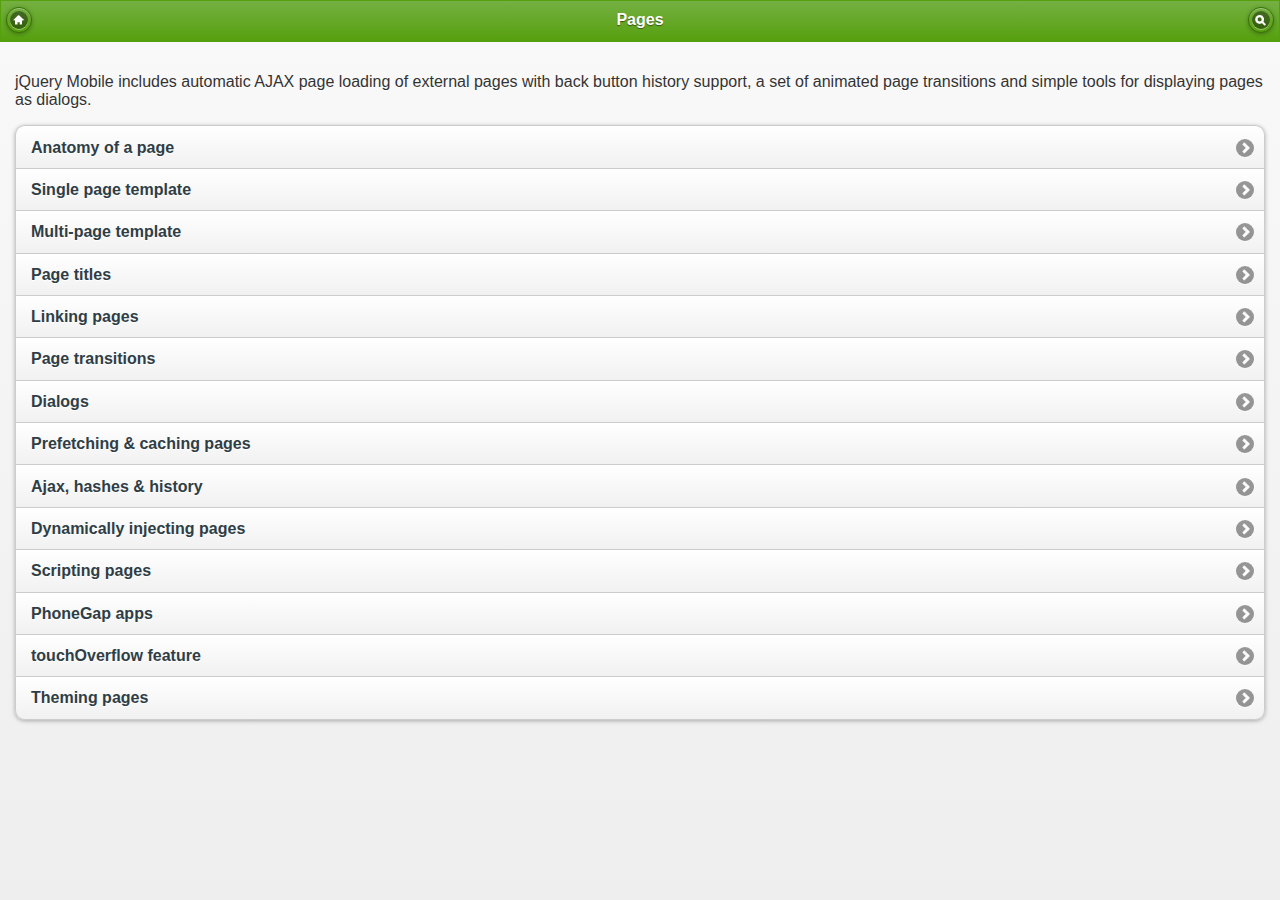
<file: assets/jquery.mobile-1.1.0/demos/docs/pages/index.html>
<!DOCTYPE html> 
<html>
	<head>
	<meta charset="utf-8">
	<meta name="viewport" content="width=device-width, initial-scale=1"> 
	<title>jQuery Mobile Docs - Pages</title> 
	<link rel="stylesheet"  href="../../css/themes/default/jquery.mobile-1.1.0.css" />  
	<link rel="stylesheet" href="../_assets/css/jqm-docs.css"/>

	<script src="../../js/jquery.js"></script>
	<script src="../../docs/_assets/js/jqm-docs.js"></script>
	<script src="../../js/jquery.mobile-1.1.0.js"></script>

</head> 
<body> 

	<div data-role="page" class="type-index">

		<div data-role="header" data-theme="f">
		<h1>Pages</h1>
		<a href="../../" data-icon="home" data-iconpos="notext" data-direction="reverse">Home</a>
		<a href="../nav.html" data-icon="search" data-iconpos="notext" data-rel="dialog" data-transition="fade">Search</a>
	</div><!-- /header -->

	<div data-role="content">

				<p>jQuery Mobile includes automatic AJAX page loading of external pages with back button history support, a set of animated page transitions and simple tools for displaying pages as dialogs.</p>

			
		<ul data-role="listview" data-inset="true">
								<li><a href="page-anatomy.html">Anatomy of a page</a></li>
								<li><a href="page-template.html" data-ajax="false">Single page template</a></li>
								<li><a href="multipage-template.html" data-ajax="false">Multi-page template</a></li>
								<li><a href="page-titles.html">Page titles</a></li>
								<li><a href="page-links.html">Linking pages</a></li>
								<li><a href="page-transitions.html">Page transitions</a></li>
								<li><a href="page-dialogs.html">Dialogs</a></li>
								<li><a href="page-cache.html">Prefetching &amp; caching pages</a></li>
								<li><a href="page-navmodel.html">Ajax, hashes &amp; history</a></li>
								<li><a href="page-dynamic.html">Dynamically injecting pages</a></li>
								<li><a href="page-scripting.html">Scripting pages</a></li>
								<li><a href="phonegap.html">PhoneGap apps</a></li>
								<li><a href="touchoverflow.html">touchOverflow feature</a></li>
								<li><a href="pages-themes.html">Theming pages</a></li>
		</ul>


		</div><!-- /ui-body wrapper -->	
</div><!-- /page -->

</body>
</html>
</file>
<file: assets/jquery.mobile-1.1.0/demos/docs/_assets/css/jqm-docs.css>
/* jqm docs css

Beware: lots of last-minute CSS going on in here 
cobblers, shoes, 
*/

body { background: #dddddd; }
.ui-mobile .type-home .ui-content { margin: 0; background: #e5e5e5 url(../images/jqm-sitebg.png) top center repeat-x; }
.ui-mobile #jqm-homeheader { padding: 40px 10px 0; text-align: center;  margin: 0 auto; }
.ui-mobile #jqm-homeheader h1 { margin: 0 0 ; }
.ui-mobile #jqm-homeheader p { margin: .3em 0 0; line-height: 1.3; font-size: .9em; font-weight: bold; color: #666; }
.ui-mobile #jqm-version { text-indent: -99999px; background: url(../images/version.png) top right no-repeat; width: 119px; height: 122px; overflow: hidden; position: absolute; z-index: 50; top: -11px; right: 0; }
.ui-mobile .jqm-themeswitcher { margin: 10px 25px 10px 10px;  }

h2 { margin:1.2em 0 .4em 0; }
p code { font-size:1.2em; font-weight:bold; } 
h4 code {font-size:1.2em; font-weight:bold; }

dt { font-weight: bold; margin: 2em 0 .5em; }
dt code, dd code { font-size:1.3em; line-height:150%; }
pre { white-space: pre; white-space: pre-wrap; word-wrap: break-word; }

#jqm-homeheader img { width: 235px; }
img { max-width: 100%; }

/* fluid images moved from jquery.mobile.core.css*/
.ui-mobile img {
	max-width: 100%;
}

.ui-header .jqm-home { top: 0; }
nav { margin: 0; }



p.intro {
	font-size: .96em;
	line-height: 1.3;
		border-top: 1px solid #75ae18;
		border-bottom: 0;
		background: none;
		margin: 1.5em 0;
		padding: 1.5em 15px 0;

}
p.intro strong {
	color:  #558e08;
}
.footer-docs {
	padding: 5px 0;
}
.footer-docs p {
	margin-left:15px;
	font-weight: normal;
	font-size: .9em;
}

.type-interior .content-secondary {
	border-right: 0;
	border-left: 0;
	margin: 10px -15px 0;
	background: #fff;
	border-top: 1px solid #ccc;
}
.type-home .ui-content {
	margin-top: 5px;
}
.type-interior .ui-content {
	padding-bottom: 0;
}
.content-secondary .ui-collapsible {
	padding: 0 15px 10px;

}
.content-secondary .ui-collapsible-content {
	padding: 0;
	background: none;
	border-bottom: none;
}
.content-secondary .ui-listview {
	margin: 0;
}
/* new API additions */

dt {  
	margin: 35px 0 15px 0; 
	background-color:#ddd; 
	font-weight:normal;
}
dt code { 
	display:inline-block; 
	font-weight:bold;
	color:#56A00E; 
	padding:3px 7px; 
	margin-right:10px; 
	background-color:#fff; 
}
dd { 
	margin-bottom:10px; 
}
dd .default { font-weight:bold; }
dd pre { 
	margin:0 0 0 0; 
}
dd code { font-weight: normal; }
dd pre code { 
	margin:0; 
	border:none; 
	font-weight:normal; 
	font-size:100%; 
	background-color:transparent; 
}
dd h4 { margin:15px 0 0 0; }
		
.localnav {
	margin:0 0 20px 0;
	overflow:hidden;
}
.localnav li {
	float:left;
}
.localnav .ui-btn-inner { 
	padding: .6em 10px; 
	font-size:80%; 
}

/* custom dialog for the photos sharing */
.ui-dialog.dialog-actionsheet .ui-dialog-contain {
	margin-top: 0;
}



/* F bar theme - just for the docs overview headers */
.ui-bar-f {
	border: 1px solid #56A00E;
	background: 			#74b042;
	color: 					#fff;
	font-weight: bold;
	text-shadow: 0 1px 1px #335413;	
	background-image: -webkit-gradient(linear, left top, left bottom, from(#74b042), to(#56A00E)); /* Saf4+, Chrome */
	background-image: -webkit-linear-gradient(#74b042, #56A00E); /* Chrome 10+, Saf5.1+ */
	background-image:    -moz-linear-gradient(#74b042, #56A00E); /* FF3.6 */
	background-image:     -ms-linear-gradient(#74b042, #56A00E); /* IE10 */
	background-image:      -o-linear-gradient(#74b042, #56A00E); /* Opera 11.10+ */
	background-image:         linear-gradient(#74b042, #56A00E);		
}
.ui-bar-f, 
.ui-bar-f input, 
.ui-bar-f select, 
.ui-bar-f textarea, 
.ui-bar-f button {
	font-family: Helvetica, Arial, sans-serif /*{global-font-family}*/;
}

.ui-bar-f,
.ui-bar-f .ui-link-inherit {
	color: 					#fff;
}
.ui-bar-f .ui-link {
	color: 					#fff;
	font-weight: bold;
}
.ui-btn-up-f {
	border: 1px solid 		#3B6F07;
	background: 			#56A00E;
	font-weight: bold;
	color: 					#fff;
	text-shadow: 0 1px 1px #234403;
	background-image: -webkit-gradient(linear, left top, left bottom, from(#74b042), to(#56A00E)); /* Saf4+, Chrome */
	background-image: -webkit-linear-gradient(#74b042, #56A00E); /* Chrome 10+, Saf5.1+ */
	background-image:    -moz-linear-gradient(#74b042, #56A00E); /* FF3.6 */
	background-image:     -ms-linear-gradient(#74b042, #56A00E); /* IE10 */
	background-image:      -o-linear-gradient(#74b042, #56A00E); /* Opera 11.10+ */
	background-image:         linear-gradient(#74b042, #56A00E);
}
.ui-btn-up-f a.ui-link-inherit {
	color: 					#fff;
}
.ui-btn-hover-f {
	border: 1px solid 		#3B6F07;
	background: 			#6EBC1F;
	font-weight: bold;
	color: 					#fff;
	text-shadow: 0 1px 1px #234403;
	background-image: -webkit-gradient(linear, left top, left bottom, from(#8FC963), to(#6EBC1F)); /* Saf4+, Chrome */
	background-image: -webkit-linear-gradient(#8FC963, #6EBC1F); /* Chrome 10+, Saf5.1+ */
	background-image:    -moz-linear-gradient(#8FC963, #6EBC1F); /* FF3.6 */
	background-image:     -ms-linear-gradient(#8FC963, #6EBC1F); /* IE10 */
	background-image:      -o-linear-gradient(#8FC963, #6EBC1F); /* Opera 11.10+ */
	background-image:         linear-gradient(#8FC963, #6EBC1F);
}
.ui-btn-hover-f a.ui-link-inherit {
	color: 					#fff;
}
.ui-btn-down-f {
	border: 1px solid 		#3B6F07;
	background: 			#3d3d3d;
	font-weight: bold;
	color: 					#fff;
	text-shadow: 0 1px 1px #234403;
	background-image: -webkit-gradient(linear, left top, left bottom, from(#56A00E), to(#64A234)); /* Saf4+, Chrome */
	background-image: -webkit-linear-gradient(#56A00E, #64A234); /* Chrome 10+, Saf5.1+ */
	background-image:    -moz-linear-gradient(#56A00E, #64A234); /* FF3.6 */
	background-image:     -ms-linear-gradient(#56A00E, #64A234); /* IE10 */
	background-image:      -o-linear-gradient(#56A00E, #64A234); /* Opera 11.10+ */
	background-image:         linear-gradient(#56A00E, #64A234);
}
.ui-btn-down-f a.ui-link-inherit {
	color: 					#fff;
}
.ui-btn-up-f,
.ui-btn-hover-f,
.ui-btn-down-f {
	font-family: Helvetica, Arial, sans-serif;
	text-decoration: none;
}




/* docs site layout */

@media all and (min-width: 650px){
	

	.type-home .ui-content {
		margin-top: 5px;
	}
	.ui-mobile #jqm-homeheader {
		max-width: 340px;
	}
	.ui-mobile .jqm-themeswitcher {
		float: right;
	}
	p.intro {
		margin: 2em 0;
	}
	.type-home .ui-content,
	.type-interior .ui-content {
		padding: 0;
		background: url(../images/px-ccc.gif) 50% 0 repeat-y;
	}
	.type-interior .ui-content {
		background-position: 45%;
		overflow: hidden;
	}
	.content-secondary {
		text-align: left;
		float: left;
		width: 45%;
		background: none;
	}
	.content-secondary,
	.type-interior .content-secondary {
		margin: 30px 0 20px 2%;
		padding: 20px 4% 0 0;
			background: none;
					border-top: none;
	}
	.type-index .content-secondary {
		padding: 0;
	}
	.content-secondary .ui-collapsible {
		margin: 0;
		padding: 0;
	}
	.content-secondary .ui-collapsible-content {
		border: none;
	}
	.type-index .content-secondary .ui-listview {
		margin: 0;
	}

	.ui-mobile #jqm-homeheader {
		padding: 0;
	}
	.content-primary {
		width: 45%;
		float: right;
		margin-top: 30px;
		margin-right: 1%;
		padding-right: 1%;
	}
	.content-primary ul:first-child {
		margin-top: 0;
	}
	.content-secondary h2 {
		position: absolute;
		left: -9999px;
	}
	.type-interior .content-primary {
		padding: 1.5em 6% 3em 0;
		margin: 0;
	}
	/* fix up the collapsibles - expanded on desktop */
	.content-secondary .ui-collapsible-heading {
		display: none;
	}
	.content-secondary .ui-collapsible-contain {
		margin:0;
	}
	.content-secondary .ui-collapsible-content {
		display: block;
		margin: 0;
		padding: 0;
	}
	.type-interior  .content-secondary .ui-li-divider {
		padding-top: 1em;
		padding-bottom: 1em;
	}
	.type-interior .content-secondary {
		margin: 0;
		padding: 0;
	}
	
}
@media all and (min-width: 750px){
	.type-home .ui-content,
	.type-interior .ui-content {
		background-position: 39%;
	}
	.content-secondary {
		width: 34%;
	}
	.content-primary {
		width: 56%;
		padding-right: 1%;
	}	
	.type-interior .ui-content {
		background-position: 34%;
	}
}

@media all and (min-width: 1200px){
	.type-home .ui-content{
		background-position: 38.5%;
	}
	.type-interior .ui-content {
		background-position: 30%;
	}
	.content-secondary {
		width: 30%;
		padding-right:6%;
		margin: 30px 0 20px 5%;
	}
	.type-interior .content-secondary {
		margin: 0;
		padding: 0;
	}
	.content-primary {
		width: 50%;
		margin-right: 5%;
		padding-right: 3%;
	}
	.type-interior .content-primary {
		width: 60%;
	}
}
</file>
